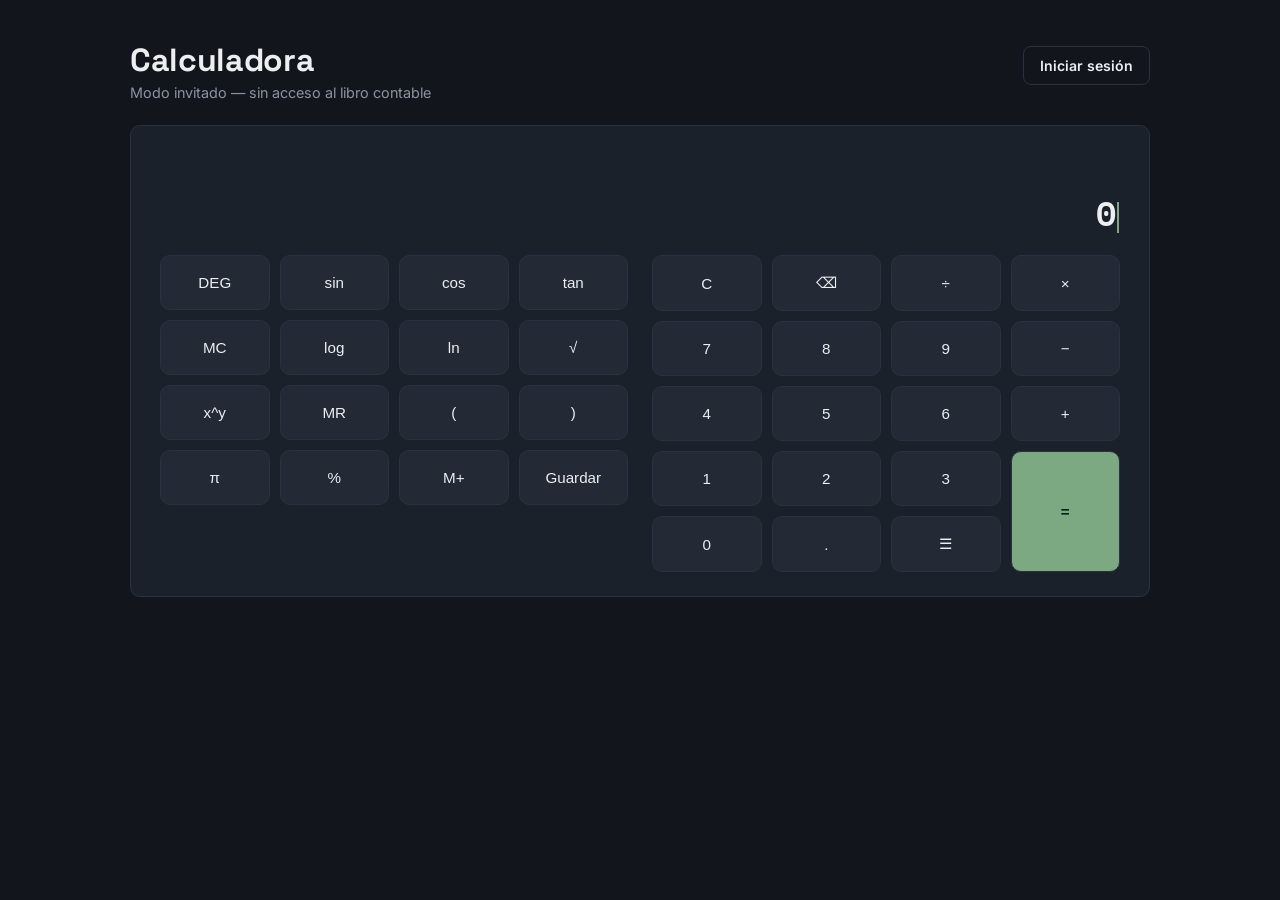
<file: calculadora-invitado.html>
<!DOCTYPE html>
<html lang="es">
<head>
<meta charset="UTF-8">
<meta name="color-scheme" content="dark">
<style>html{background:#16222c}</style>
<meta name="viewport" content="width=device-width, initial-scale=1.0">
<title>Libro — Calculadora (invitado)</title>
<link rel="stylesheet" href="css/variables.css">
<link rel="stylesheet" href="css/style.css">
<link rel="manifest" href="manifest.json">
<meta name="theme-color" content="#16222c">
<link rel="apple-touch-icon" href="icons/icon-192.png">
</head>
<body>
<script>if ("serviceWorker" in navigator) navigator.serviceWorker.register("sw.js");</script>
<div style="max-width:1100px;margin:0 auto;padding:var(--space-5)">
    <div class="topbar">
      <div>
        <h1>Calculadora</h1>
        <div class="sub">Modo invitado — sin acceso al libro contable</div>
      </div>
      <a href="index.html" class="btn btn-secondary" style="text-decoration:none">Iniciar sesión</a>
    </div>

    <div class="card calc-card" style="position:relative">
      <div class="calc-wrap">
      <div class="calc-display-frame">
        <div id="calc-display" class="figure">0</div>
      </div>

      <div class="calc-cols">
        <div class="calc-grid" id="calc-sci">
          <button data-op="deg">DEG</button>
          <button data-fn="sin(">sin</button>
          <button data-fn="cos(">cos</button>
          <button data-fn="tan(">tan</button>
          <button data-action="clear-mem">MC</button>

          <button data-fn="log(">log</button>
          <button data-fn="ln(">ln</button>
          <button data-fn="sqrt(">√</button>
          <button data-op="^">x^y</button>
          <button data-action="mem-recall">MR</button>

          <button data-op="(" id="calc-open-paren">(</button>
          <button data-op=")" id="calc-close-paren">)</button>
          <button data-op="pi">π</button>
          <button data-op="%">%</button>
          <button data-action="mem-add">M+</button>

          <button data-action="open-save">Guardar</button>
        </div>

        <div class="calc-grid" id="calc-basic">
          <button data-action="clear">C</button>
          <button data-action="back">⌫</button>
          <button data-op="/">÷</button>
          <button data-op="*">×</button>

          <button data-op="7">7</button>
          <button data-op="8">8</button>
          <button data-op="9">9</button>
          <button data-op="-">−</button>

          <button data-op="4">4</button>
          <button data-op="5">5</button>
          <button data-op="6">6</button>
          <button data-op="+">+</button>

          <button data-op="1">1</button>
          <button data-op="2">2</button>
          <button data-op="3">3</button>
          <button data-action="equals" class="calc-eq" style="grid-row: span 2">=</button>

          <button data-op="0">0</button>
          <button data-op=".">.</button>
          <button data-action="open-list">☰</button>
        </div>
      </div>
      </div>

      <!-- Ventanita para guardar la operación actual -->
      <div id="calc-save-modal" class="calc-modal" style="display:none">
        <div class="calc-modal-box">
          <h3 style="margin-bottom:var(--space-3)">Guardar operación</h3>
          <form id="calc-save-form">
            <input id="calc-save-name" placeholder="Nombre (ej. IVA)" required>
            <div style="display:flex;gap:8px;margin-top:var(--space-2)">
              <button class="btn" type="submit" style="flex:1">Guardar</button>
              <button class="btn btn-secondary" type="button" id="calc-save-cancel" style="flex:1">Cancelar</button>
            </div>
          </form>
        </div>
      </div>

      <!-- Ventanita con la lista de operaciones guardadas -->
      <div id="calc-list-modal" class="calc-modal" style="display:none">
        <div class="calc-modal-box">
          <h3 style="margin-bottom:var(--space-3)">Frecuentes</h3>
          <div id="calc-frequent"></div>
          <button class="btn btn-secondary btn-block" type="button" id="calc-list-close" style="margin-top:var(--space-3)">Cerrar</button>
        </div>
      </div>
    </div>
  </div>
<script>
/* ============================================
   Modelo de datos: "cells" — cada carácter que se puede insertar o
   borrar en cualquier posición mediante un CURSOR de texto real (como en
   un input normal), no un bloque fijo por número.
   - dígitos/punto: una celda por carácter (editable de a uno)
   - operadores/funciones/paréntesis/pi: una celda atómica (no se parte)
   ============================================ */
let cells = [];
let cursor = 0; // posición del cursor (0..cells.length): dónde se inserta lo próximo que se escriba
let deg = true; // grados por defecto (más intuitivo que radianes)
let memory = 0;

const dispEl = document.getElementById("calc-display");

function toRad(x) { return deg ? x * Math.PI / 180 : x; }
const sin = x => Math.sin(toRad(x));
const cos = x => Math.cos(toRad(x));
const tan = x => Math.tan(toRad(x));
const log = x => Math.log10(x);
const ln = x => Math.log(x);
const sqrt = x => Math.sqrt(x);
const pi = Math.PI;

function isDigitChar(ch) { return /^[0-9.]$/.test(ch); }

function exprString() {
  return cells.map(c => c.op).join("");
}

function insertAtCursor(op, label) {
  cells.splice(cursor, 0, { op, label, kind: isDigitChar(op) ? "digit" : "atom" });
  cursor++;
  render();
}

function backspaceAtCursor() {
  if (cursor === 0) return;
  cells.splice(cursor - 1, 1);
  cursor--;
  render();
}

function deleteForward() {
  if (cursor >= cells.length) return;
  cells.splice(cursor, 1);
  render();
}

function moveCursor(delta) {
  cursor = Math.max(0, Math.min(cells.length, cursor + delta));
  render();
}

function groupCells() {
  const groups = [];
  let i = 0;
  while (i < cells.length) {
    if (cells[i].kind === "digit") {
      const start = i;
      while (i < cells.length && cells[i].kind === "digit") i++;
      groups.push({ type: "num", start, end: i });
    } else {
      groups.push({ type: "atom", start: i, end: i + 1 });
      i++;
    }
  }
  return groups;
}

const BRACKET_OPEN = ["(", "[", "{"];
const BRACKET_CLOSE = [")", "]", "}"];
function computeBracketLevels() {
  const levels = new Array(cells.length).fill(null);
  let depth = 0;
  cells.forEach((c, i) => {
    if (c.op === "(") { depth++; levels[i] = depth; }
    else if (c.op === ")") { levels[i] = depth; depth = Math.max(0, depth - 1); }
  });
  return levels;
}
function bracketChar(op, level) {
  const idx = ((level || 1) - 1) % 3;
  return op === "(" ? BRACKET_OPEN[idx] : BRACKET_CLOSE[idx];
}

function renderDigits(start, end) {
  // OJO: solo revisa el cursor ANTES de cada dígito (i < end), nunca
  // después del último — esa posición la cubre quien venga después (el
  // siguiente grupo, o el chequeo final de renderHTML). Si aquí también
  // se revisara "después del último dígito", se dibujaría el cursor DOS
  // veces cuando cae justo en ese límite.
  let html = "";
  for (let i = start; i < end; i++) {
    if (i === cursor) html += `<span class="calc-cursor"></span>`;
    html += `<span class="calc-cell" data-i="${i}">${cells[i].label}</span>`;
  }
  return html;
}

function renderAtom(g, levels) {
  const cell = cells[g.start];
  const label = (cell.op === "(" || cell.op === ")") ? bracketChar(cell.op, levels[g.start]) : cell.label;
  let html = "";
  if (cursor === g.start) html += `<span class="calc-cursor"></span>`;
  html += `<span class="calc-cell" data-i="${g.start}">${label}</span>`;
  return html;
}

function renderHTML() {
  if (!cells.length) return `0<span class="calc-cursor"></span>`;
  const groups = groupCells();
  const levels = computeBracketLevels();
  let html = "";
  let gi = 0;
  while (gi < groups.length) {
    const g = groups[gi], g1 = groups[gi + 1], g2 = groups[gi + 2];
    if (g.type === "num" && g1 && g1.type === "atom" && cells[g1.start].op === "/" && g2 && g2.type === "num") {
      const midCur = cursor === g.end ? `<span class="calc-cursor"></span>` : "";
      html += `<span class="frac"><span class="num">${renderDigits(g.start, g.end)}${midCur}</span><span class="den">${renderDigits(g2.start, g2.end)}</span></span>`;
      gi += 3; continue;
    }
    if (g.type === "num" && g1 && g1.type === "atom" && cells[g1.start].op === "^" && g2 && g2.type === "num") {
      const midCur = cursor === g.end ? `<span class="calc-cursor"></span>` : "";
      html += `${renderDigits(g.start, g.end)}${midCur}<sup>${renderDigits(g2.start, g2.end)}</sup>`;
      gi += 3; continue;
    }
    if (g.type === "num") { html += renderDigits(g.start, g.end); gi++; continue; }
    html += renderAtom(g, levels);
    gi++;
  }
  if (cursor === cells.length) html += `<span class="calc-cursor"></span>`;
  return html;
}

function render() {
  dispEl.innerHTML = renderHTML();
  dispEl.scrollLeft = dispEl.scrollWidth;
  dispEl.querySelectorAll(".calc-cell").forEach(el => {
    el.addEventListener("click", () => { cursor = parseInt(el.dataset.i) + 1; render(); });
  });
}
dispEl.addEventListener("click", (e) => {
  if (e.target === dispEl) { cursor = cells.length; render(); }
});

function evaluate() {
  if (!cells.length) return;
  try {
    const safe = exprString().replace(/\^/g, "**");
    const result = Function("sin", "cos", "tan", "log", "ln", "sqrt", "pi", `"use strict"; return (${safe})`)(sin, cos, tan, log, ln, sqrt, pi);
    if (typeof result !== "number" || !isFinite(result)) throw new Error("resultado inválido");
    const rounded = parseFloat(result.toPrecision(15));
    cells = String(rounded).split("").map(ch => ({ op: ch, label: ch, kind: isDigitChar(ch) ? "digit" : "atom" }));
    cursor = cells.length;
    render();
  } catch (err) {
    dispEl.textContent = "Error";
    cells = []; cursor = 0;
  }
}

// ---------- Botones científicos ----------
document.getElementById("calc-sci").addEventListener("click", (e) => {
  const btn = e.target.closest("button");
  if (!btn) return;
  if (btn.dataset.op === "deg") {
    deg = !deg;
    btn.classList.toggle("active-toggle", deg);
    btn.textContent = deg ? "DEG" : "RAD";
    return;
  }
  if (btn.dataset.action === "mem-add") { evaluate(); memory += parseFloat(exprString()) || 0; return; }
  if (btn.dataset.action === "mem-recall") { String(memory).split("").forEach(ch => insertAtCursor(ch, ch)); return; }
  if (btn.dataset.action === "clear-mem") { memory = 0; return; }
  if (btn.dataset.action === "open-save") {
    if (!cells.length) return;
    document.getElementById("calc-save-modal").style.display = "flex";
    document.getElementById("calc-save-name").focus();
    return;
  }
  if (btn.dataset.fn) { insertAtCursor(btn.dataset.fn, btn.textContent + "("); return; }
  if (btn.dataset.op === "pi") { insertAtCursor("pi", "π"); return; }
  if (btn.dataset.op) { insertAtCursor(btn.dataset.op, btn.textContent); return; }
});

// ---------- Botones básicos ----------
document.getElementById("calc-basic").addEventListener("click", (e) => {
  const btn = e.target.closest("button");
  if (!btn) return;
  if (btn.dataset.action === "clear") { cells = []; cursor = 0; render(); return; }
  if (btn.dataset.action === "back") { backspaceAtCursor(); return; }
  if (btn.dataset.action === "equals") { evaluate(); return; }
  if (btn.dataset.action === "open-list") {
    renderFrequent();
    document.getElementById("calc-list-modal").style.display = "flex";
    return;
  }
  if (btn.dataset.op) { insertAtCursor(btn.dataset.op, btn.textContent); return; }
});

// ---------- Teclado físico (PC): fila de números Y numpad, flechas, etc ----------
const KEY_OP = {
  "+": ["+", "+"], "-": ["-", "−"], "*": ["*", "×"], "/": ["/", "÷"], "^": ["^", "^"],
  "(": ["(", "("], ")": [")", ")"],
};
window.addEventListener("keydown", (e) => {
  if (e.target.tagName === "INPUT") return;
  if (isDigitChar(e.key)) { e.preventDefault(); insertAtCursor(e.key, e.key); return; }
  if (KEY_OP[e.key]) { e.preventDefault(); insertAtCursor(...KEY_OP[e.key]); return; }
  if (e.key === "Enter" || e.key === "=") { e.preventDefault(); evaluate(); return; }
  if (e.key === "Backspace") { e.preventDefault(); backspaceAtCursor(); return; }
  if (e.key === "Delete") { e.preventDefault(); deleteForward(); return; }
  if (e.key === "ArrowLeft") { e.preventDefault(); moveCursor(-1); return; }
  if (e.key === "ArrowRight") { e.preventDefault(); moveCursor(1); return; }
  if (e.key === "Escape") { e.preventDefault(); cells = []; cursor = 0; render(); return; }
});

// ---------- Operaciones frecuentes ----------
// Modo invitado: no hay usuario ni sesión, así que esto se guarda SOLO en
// este dispositivo/navegador (localStorage), no se sincroniza con nadie.
const FREQ_KEY = "calc-guest-frequent-ops";
function getFrequent() {
  try { return JSON.parse(localStorage.getItem(FREQ_KEY)) || []; } catch { return []; }
}
function saveFrequent(list) { localStorage.setItem(FREQ_KEY, JSON.stringify(list)); }

function renderFrequent() {
  const list = getFrequent();
  const wrap = document.getElementById("calc-frequent");
  wrap.innerHTML = list.length ? "" : '<span style="color:var(--text-muted);font-size:.82rem">Aún no guardas ninguna</span>';
  list.forEach((op, i) => {
    const chip = document.createElement("div");
    chip.className = "calc-freq-chip";
    chip.innerHTML = `<span>${op.name}</span><button data-i="${i}" title="Eliminar">✕</button>`;
    chip.querySelector("span").addEventListener("click", () => {
      op.cells.forEach(c => { cells.splice(cursor, 0, { ...c }); cursor++; });
      render();
      document.getElementById("calc-list-modal").style.display = "none";
    });
    chip.querySelector("button").addEventListener("click", (e) => {
      e.stopPropagation();
      const l = getFrequent(); l.splice(i, 1); saveFrequent(l); renderFrequent();
    });
    wrap.appendChild(chip);
  });
}

document.getElementById("calc-save-form").addEventListener("submit", (e) => {
  e.preventDefault();
  if (!cells.length) return;
  const nameEl = document.getElementById("calc-save-name");
  const list = getFrequent();
  list.push({ name: nameEl.value.trim(), cells: cells.map(c => ({ ...c })) });
  saveFrequent(list);
  nameEl.value = "";
  document.getElementById("calc-save-modal").style.display = "none";
});
document.getElementById("calc-save-cancel").addEventListener("click", () => {
  document.getElementById("calc-save-modal").style.display = "none";
});
document.getElementById("calc-list-close").addEventListener("click", () => {
  document.getElementById("calc-list-modal").style.display = "none";
});

render();
</script>
</body>
</html>
</file>
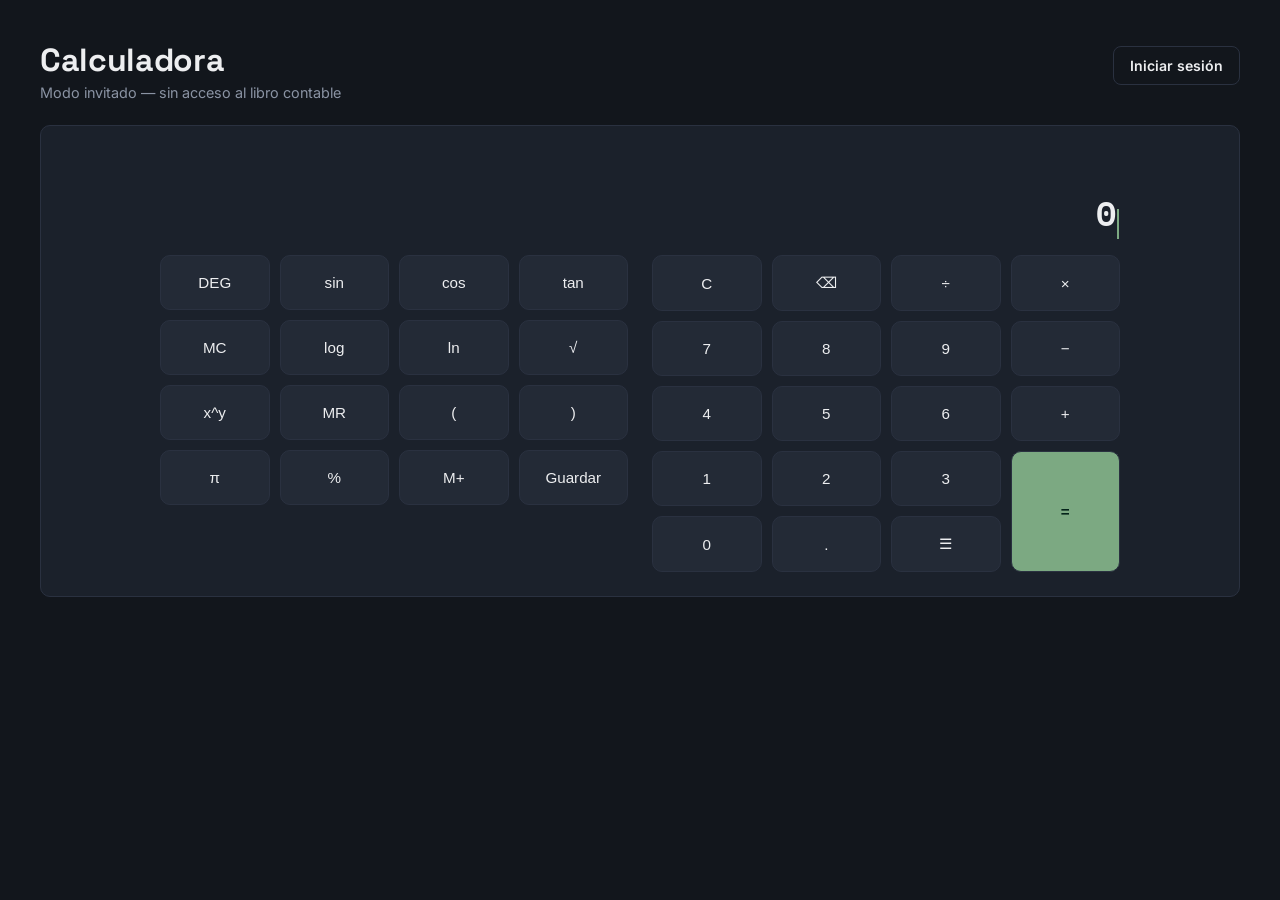
<file: calculadora-invitadom.html>
<!DOCTYPE html>
<html lang="es">
<head>
<meta charset="UTF-8">
<meta name="color-scheme" content="dark">
<style>html{background:#16222c}</style>
<meta name="viewport" content="width=device-width, initial-scale=1.0">
<title>Libro — Calculadora (invitado)</title>
<link rel="stylesheet" href="css/variables.css">
<link rel="stylesheet" href="css/style.css">
<link rel="manifest" href="manifest.json">
<meta name="theme-color" content="#16222c">
<link rel="apple-touch-icon" href="icons/icon-192.png">
</head>
<body>
<script>if ("serviceWorker" in navigator) navigator.serviceWorker.register("sw.js");</script>
<div class="app-shell">
  <main class="main" style="margin-left:0;max-width:100%">
    <div class="topbar">
      <div>
        <h1>Calculadora</h1>
        <div class="sub">Modo invitado — sin acceso al libro contable</div>
      </div>
      <a href="index.html" class="btn btn-secondary" style="text-decoration:none">Iniciar sesión</a>
    </div>

    <div class="card calc-card" style="position:relative">
      <div class="calc-wrap">
      <div id="calc-display" class="figure" style="height:5.2rem;display:flex;align-items:flex-end;justify-content:flex-end;font-size:2.1rem;margin:6px 0 var(--space-3);white-space:nowrap;overflow-x:auto;overflow-y:hidden">0</div>

      <div class="calc-cols">
        <div class="calc-grid" id="calc-sci">
          <button data-op="deg">DEG</button>
          <button data-fn="sin(">sin</button>
          <button data-fn="cos(">cos</button>
          <button data-fn="tan(">tan</button>
          <button data-action="clear-mem">MC</button>

          <button data-fn="log(">log</button>
          <button data-fn="ln(">ln</button>
          <button data-fn="sqrt(">√</button>
          <button data-op="^">x^y</button>
          <button data-action="mem-recall">MR</button>

          <button data-op="(" id="calc-open-paren">(</button>
          <button data-op=")" id="calc-close-paren">)</button>
          <button data-op="pi">π</button>
          <button data-op="%">%</button>
          <button data-action="mem-add">M+</button>

          <button data-action="open-save">Guardar</button>
        </div>

        <div class="calc-grid" id="calc-basic">
          <button data-action="clear">C</button>
          <button data-action="back">⌫</button>
          <button data-op="/">÷</button>
          <button data-op="*">×</button>

          <button data-op="7">7</button>
          <button data-op="8">8</button>
          <button data-op="9">9</button>
          <button data-op="-">−</button>

          <button data-op="4">4</button>
          <button data-op="5">5</button>
          <button data-op="6">6</button>
          <button data-op="+">+</button>

          <button data-op="1">1</button>
          <button data-op="2">2</button>
          <button data-op="3">3</button>
          <button data-action="equals" class="calc-eq" style="grid-row: span 2">=</button>

          <button data-op="0">0</button>
          <button data-op=".">.</button>
          <button data-action="open-list">☰</button>
        </div>
      </div>
      </div>

      <!-- Ventanita para guardar la operación actual -->
      <div id="calc-save-modal" class="calc-modal" style="display:none">
        <div class="calc-modal-box">
          <h3 style="margin-bottom:var(--space-3)">Guardar operación</h3>
          <form id="calc-save-form">
            <input id="calc-save-name" placeholder="Nombre (ej. IVA)" required>
            <div style="display:flex;gap:8px;margin-top:var(--space-2)">
              <button class="btn" type="submit" style="flex:1">Guardar</button>
              <button class="btn btn-secondary" type="button" id="calc-save-cancel" style="flex:1">Cancelar</button>
            </div>
          </form>
        </div>
      </div>

      <!-- Ventanita con la lista de operaciones guardadas -->
      <div id="calc-list-modal" class="calc-modal" style="display:none">
        <div class="calc-modal-box">
          <h3 style="margin-bottom:var(--space-3)">Frecuentes</h3>
          <div id="calc-frequent"></div>
          <button class="btn btn-secondary btn-block" type="button" id="calc-list-close" style="margin-top:var(--space-3)">Cerrar</button>
        </div>
      </div>
    </div>
  </main>

  </main>
</div>
<script>
/* ============================================
   Modelo de datos: "cells" — cada carácter que se puede insertar o
   borrar en cualquier posición mediante un CURSOR de texto real (como en
   un input normal), no un bloque fijo por número.
   - dígitos/punto: una celda por carácter (editable de a uno)
   - operadores/funciones/paréntesis/pi: una celda atómica (no se parte)
   ============================================ */
let cells = [];
let cursor = 0; // posición del cursor (0..cells.length): dónde se inserta lo próximo que se escriba
let deg = true; // grados por defecto (más intuitivo que radianes)
let memory = 0;

const dispEl = document.getElementById("calc-display");

function toRad(x) { return deg ? x * Math.PI / 180 : x; }
const sin = x => Math.sin(toRad(x));
const cos = x => Math.cos(toRad(x));
const tan = x => Math.tan(toRad(x));
const log = x => Math.log10(x);
const ln = x => Math.log(x);
const sqrt = x => Math.sqrt(x);
const pi = Math.PI;

function isDigitChar(ch) { return /^[0-9.]$/.test(ch); }

function exprString() {
  return cells.map(c => c.op).join("");
}

function insertAtCursor(op, label) {
  cells.splice(cursor, 0, { op, label, kind: isDigitChar(op) ? "digit" : "atom" });
  cursor++;
  render();
}

function backspaceAtCursor() {
  if (cursor === 0) return;
  cells.splice(cursor - 1, 1);
  cursor--;
  render();
}

function deleteForward() {
  if (cursor >= cells.length) return;
  cells.splice(cursor, 1);
  render();
}

function moveCursor(delta) {
  cursor = Math.max(0, Math.min(cells.length, cursor + delta));
  render();
}

function groupCells() {
  const groups = [];
  let i = 0;
  while (i < cells.length) {
    if (cells[i].kind === "digit") {
      const start = i;
      while (i < cells.length && cells[i].kind === "digit") i++;
      groups.push({ type: "num", start, end: i });
    } else {
      groups.push({ type: "atom", start: i, end: i + 1 });
      i++;
    }
  }
  return groups;
}

const BRACKET_OPEN = ["(", "[", "{"];
const BRACKET_CLOSE = [")", "]", "}"];
function computeBracketLevels() {
  const levels = new Array(cells.length).fill(null);
  let depth = 0;
  cells.forEach((c, i) => {
    if (c.op === "(") { depth++; levels[i] = depth; }
    else if (c.op === ")") { levels[i] = depth; depth = Math.max(0, depth - 1); }
  });
  return levels;
}
function bracketChar(op, level) {
  const idx = ((level || 1) - 1) % 3;
  return op === "(" ? BRACKET_OPEN[idx] : BRACKET_CLOSE[idx];
}

function renderDigits(start, end) {
  let html = "";
  for (let i = start; i <= end; i++) {
    if (i === cursor) html += `<span class="calc-cursor"></span>`;
    if (i < end) html += `<span class="calc-cell" data-i="${i}">${cells[i].label}</span>`;
  }
  return html;
}

function renderAtom(g, levels) {
  const cell = cells[g.start];
  const label = (cell.op === "(" || cell.op === ")") ? bracketChar(cell.op, levels[g.start]) : cell.label;
  let html = "";
  if (cursor === g.start) html += `<span class="calc-cursor"></span>`;
  html += `<span class="calc-cell" data-i="${g.start}">${label}</span>`;
  return html;
}

function renderHTML() {
  if (!cells.length) return `0<span class="calc-cursor"></span>`;
  const groups = groupCells();
  const levels = computeBracketLevels();
  let html = "";
  let gi = 0;
  while (gi < groups.length) {
    const g = groups[gi], g1 = groups[gi + 1], g2 = groups[gi + 2];
    if (g.type === "num" && g1 && g1.type === "atom" && cells[g1.start].op === "/" && g2 && g2.type === "num") {
      html += `<span class="frac"><span class="num">${renderDigits(g.start, g.end)}</span><span class="den">${renderDigits(g2.start, g2.end)}</span></span>`;
      gi += 3; continue;
    }
    if (g.type === "num" && g1 && g1.type === "atom" && cells[g1.start].op === "^" && g2 && g2.type === "num") {
      html += `${renderDigits(g.start, g.end)}<sup>${renderDigits(g2.start, g2.end)}</sup>`;
      gi += 3; continue;
    }
    if (g.type === "num") { html += renderDigits(g.start, g.end); gi++; continue; }
    html += renderAtom(g, levels);
    gi++;
  }
  if (cursor === cells.length) html += `<span class="calc-cursor"></span>`;
  return html;
}

function render() {
  dispEl.innerHTML = renderHTML();
  dispEl.scrollLeft = dispEl.scrollWidth;
  dispEl.querySelectorAll(".calc-cell").forEach(el => {
    el.addEventListener("click", () => { cursor = parseInt(el.dataset.i) + 1; render(); });
  });
}
dispEl.addEventListener("click", (e) => {
  if (e.target === dispEl) { cursor = cells.length; render(); }
});

function evaluate() {
  if (!cells.length) return;
  try {
    const safe = exprString().replace(/\^/g, "**");
    const result = Function("sin", "cos", "tan", "log", "ln", "sqrt", "pi", `"use strict"; return (${safe})`)(sin, cos, tan, log, ln, sqrt, pi);
    if (typeof result !== "number" || !isFinite(result)) throw new Error("resultado inválido");
    const rounded = parseFloat(result.toPrecision(15));
    cells = String(rounded).split("").map(ch => ({ op: ch, label: ch, kind: isDigitChar(ch) ? "digit" : "atom" }));
    cursor = cells.length;
    render();
  } catch (err) {
    dispEl.textContent = "Error";
    cells = []; cursor = 0;
  }
}

// ---------- Botones científicos ----------
document.getElementById("calc-sci").addEventListener("click", (e) => {
  const btn = e.target.closest("button");
  if (!btn) return;
  if (btn.dataset.op === "deg") {
    deg = !deg;
    btn.classList.toggle("active-toggle", deg);
    btn.textContent = deg ? "DEG" : "RAD";
    return;
  }
  if (btn.dataset.action === "mem-add") { evaluate(); memory += parseFloat(exprString()) || 0; return; }
  if (btn.dataset.action === "mem-recall") { String(memory).split("").forEach(ch => insertAtCursor(ch, ch)); return; }
  if (btn.dataset.action === "clear-mem") { memory = 0; return; }
  if (btn.dataset.action === "open-save") {
    if (!cells.length) return;
    document.getElementById("calc-save-modal").style.display = "flex";
    document.getElementById("calc-save-name").focus();
    return;
  }
  if (btn.dataset.fn) { insertAtCursor(btn.dataset.fn, btn.textContent + "("); return; }
  if (btn.dataset.op === "pi") { insertAtCursor("pi", "π"); return; }
  if (btn.dataset.op) { insertAtCursor(btn.dataset.op, btn.textContent); return; }
});

// ---------- Botones básicos ----------
document.getElementById("calc-basic").addEventListener("click", (e) => {
  const btn = e.target.closest("button");
  if (!btn) return;
  if (btn.dataset.action === "clear") { cells = []; cursor = 0; render(); return; }
  if (btn.dataset.action === "back") { backspaceAtCursor(); return; }
  if (btn.dataset.action === "equals") { evaluate(); return; }
  if (btn.dataset.action === "open-list") {
    renderFrequent();
    document.getElementById("calc-list-modal").style.display = "flex";
    return;
  }
  if (btn.dataset.op) { insertAtCursor(btn.dataset.op, btn.textContent); return; }
});

// ---------- Teclado físico (PC): fila de números Y numpad, flechas, etc ----------
const KEY_OP = {
  "+": ["+", "+"], "-": ["-", "−"], "*": ["*", "×"], "/": ["/", "÷"], "^": ["^", "^"],
  "(": ["(", "("], ")": [")", ")"],
};
window.addEventListener("keydown", (e) => {
  if (e.target.tagName === "INPUT") return;
  if (isDigitChar(e.key)) { e.preventDefault(); insertAtCursor(e.key, e.key); return; }
  if (KEY_OP[e.key]) { e.preventDefault(); insertAtCursor(...KEY_OP[e.key]); return; }
  if (e.key === "Enter" || e.key === "=") { e.preventDefault(); evaluate(); return; }
  if (e.key === "Backspace") { e.preventDefault(); backspaceAtCursor(); return; }
  if (e.key === "Delete") { e.preventDefault(); deleteForward(); return; }
  if (e.key === "ArrowLeft") { e.preventDefault(); moveCursor(-1); return; }
  if (e.key === "ArrowRight") { e.preventDefault(); moveCursor(1); return; }
  if (e.key === "Escape") { e.preventDefault(); cells = []; cursor = 0; render(); return; }
});

// ---------- Operaciones frecuentes ----------
// Modo invitado: no hay usuario ni sesión, así que esto se guarda SOLO en
// este dispositivo/navegador (localStorage), no se sincroniza con nadie.
const FREQ_KEY = "calc-guest-frequent-ops";
function getFrequent() {
  try { return JSON.parse(localStorage.getItem(FREQ_KEY)) || []; } catch { return []; }
}
function saveFrequent(list) { localStorage.setItem(FREQ_KEY, JSON.stringify(list)); }

function renderFrequent() {
  const list = getFrequent();
  const wrap = document.getElementById("calc-frequent");
  wrap.innerHTML = list.length ? "" : '<span style="color:var(--text-muted);font-size:.82rem">Aún no guardas ninguna</span>';
  list.forEach((op, i) => {
    const chip = document.createElement("div");
    chip.className = "calc-freq-chip";
    chip.innerHTML = `<span>${op.name}</span><button data-i="${i}" title="Eliminar">✕</button>`;
    chip.querySelector("span").addEventListener("click", () => {
      op.cells.forEach(c => { cells.splice(cursor, 0, { ...c }); cursor++; });
      render();
      document.getElementById("calc-list-modal").style.display = "none";
    });
    chip.querySelector("button").addEventListener("click", (e) => {
      e.stopPropagation();
      const l = getFrequent(); l.splice(i, 1); saveFrequent(l); renderFrequent();
    });
    wrap.appendChild(chip);
  });
}

document.getElementById("calc-save-form").addEventListener("submit", (e) => {
  e.preventDefault();
  if (!cells.length) return;
  const nameEl = document.getElementById("calc-save-name");
  const list = getFrequent();
  list.push({ name: nameEl.value.trim(), cells: cells.map(c => ({ ...c })) });
  saveFrequent(list);
  nameEl.value = "";
  document.getElementById("calc-save-modal").style.display = "none";
});
document.getElementById("calc-save-cancel").addEventListener("click", () => {
  document.getElementById("calc-save-modal").style.display = "none";
});
document.getElementById("calc-list-close").addEventListener("click", () => {
  document.getElementById("calc-list-modal").style.display = "none";
});

render();
</script>
</body>
</html>
</file>
<file: css/variables.css>
/* ============================================
   SISTEMA DE CAPAS VISUALES — Variables CSS
   Cada variable = una "capa" configurable desde
   la página de Ajustes (settings.html).
   ============================================ */
:root {
  /* Capa: fondo general */
  --bg-base: #12161c;
  --bg-panel: #1b212b;
  --bg-panel-alt: #232a36;

  /* Capa: bordes / contornos */
  --border-color: #2a3140;
  --border-width: 1px;
  --radius: 10px;

  /* Capa: texto */
  --text-primary: #edeef0;
  --text-muted: #8a93a3;
  --font-display: "Space Grotesk", sans-serif;
  --font-body: "Inter", sans-serif;
  --font-mono: "IBM Plex Mono", monospace;

  /* Capa: acentos semánticos */
  --accent-income: #7ca982;   /* ingresos / positivo */
  --accent-expense: #e3a857;  /* gastos / alerta */
  --accent-danger: #d9695f;

  /* Capa: botones */
  --btn-bg: #7ca982;
  --btn-bg-hover: #6b9873;
  --btn-text: #0f1318;
  --btn-border-color: transparent;
  --btn-border-width: 0px;
  --btn-radius: 8px;

  --btn-secondary-bg: transparent;
  --btn-secondary-text: #edeef0;
  --btn-secondary-border-color: #2a3140;
  --btn-secondary-border-width: 1px;

  /* Espaciado base */
  --space-1: 4px;
  --space-2: 8px;
  --space-3: 16px;
  --space-4: 24px;
  --space-5: 40px;
}
</file>
<file: css/style.css>
@import url('https://fonts.googleapis.com/css2?family=Space+Grotesk:wght@500;700&family=Inter:wght@400;500;600&family=IBM+Plex+Mono:wght@400;600&display=swap');

/* Transición suave entre páginas (Chrome/Edge la usan; Safari/Firefox
   simplemente la ignoran y navegan normal, sin necesidad de detectar nada) */
@view-transition {
  navigation: auto;
}

* { box-sizing: border-box; margin: 0; padding: 0; }

html, body {
  height: 100%;
  background: var(--bg-base);
  color: var(--text-primary);
  font-family: var(--font-body);
  -webkit-font-smoothing: antialiased;
}

h1, h2, h3, .display {
  font-family: var(--font-display);
  font-weight: 700;
  letter-spacing: -0.01em;
}

.num { font-family: var(--font-mono); font-variant-numeric: tabular-nums; }
.income { color: var(--accent-income); }
.expense { color: var(--accent-expense); }

a { color: inherit; }

/* ---------- Layout con sidebar ---------- */
.app-shell { display: flex; min-height: 100vh; }

.mobile-topbar { display: none; }
.sidebar-backdrop { display: none; }

.sidebar-inner {
  width: 232px;
  flex-shrink: 0;
  background: var(--bg-panel);
  border-right: var(--border-width) solid var(--border-color);
  padding: var(--space-4) var(--space-3);
  display: flex;
  flex-direction: column;
  gap: var(--space-4);
  position: fixed;
  top: 0;
  left: 0;
  height: 100vh;
  overflow-y: auto;
}

.brand {
  font-family: var(--font-display);
  font-size: 1.15rem;
  display: flex;
  align-items: center;
  gap: var(--space-2);
}
.brand .ledger-mark {
  width: 10px; height: 22px;
  background: repeating-linear-gradient(
    to bottom, var(--accent-income) 0 4px, transparent 4px 8px
  );
  border-radius: 2px;
}
.led-version-wrap { display: inline-flex; flex-direction: column; align-items: center; gap: 2px; }
.app-version { font-size: .58rem; color: var(--text-muted); font-family: var(--font-mono); line-height: 1; white-space: nowrap; }

.nav-list { list-style: none; display: flex; flex-direction: column; gap: 2px; }
.nav-list a {
  display: flex; align-items: center; gap: var(--space-2);
  padding: 10px 12px;
  border-radius: var(--radius);
  text-decoration: none;
  color: var(--text-muted);
  font-size: 0.92rem;
  font-weight: 500;
  transition: background .15s, color .15s;
}
.nav-list a:hover { background: var(--bg-panel-alt); color: var(--text-primary); }
.nav-list a.active { background: var(--bg-panel-alt); color: var(--text-primary); box-shadow: inset 2px 0 0 var(--accent-income); }
.nav-list .ico { width: 18px; text-align: center; opacity: .85; }

.sidebar-footer { margin-top: auto; font-size: .78rem; color: var(--text-muted); }
.sidebar-footer .user-row { display:flex; align-items:center; gap:8px; margin-bottom:8px; }
.avatar {
  width: 28px; height: 28px; border-radius: 50%;
  background: var(--accent-income); color: var(--btn-text);
  display: flex; align-items: center; justify-content: center;
  font-family: var(--font-display); font-size: .8rem; font-weight: 700;
}

.main {
  flex: 1;
  margin-left: 232px;
  padding: var(--space-5) var(--space-5);
  max-width: 1100px;
}

.topbar { display: flex; justify-content: space-between; align-items: baseline; margin-bottom: var(--space-4); }
.topbar .sub { color: var(--text-muted); font-size: .9rem; margin-top: 4px; }

/* ---------- Tarjetas ---------- */
.grid { display: grid; gap: var(--space-3); }
.grid-3 { grid-template-columns: repeat(3, 1fr); }
.grid-2 { grid-template-columns: repeat(2, 1fr); }

.card {
  background: var(--bg-panel);
  border: var(--border-width) solid var(--border-color);
  border-radius: var(--radius);
  padding: var(--space-4);
}
.card h3 { font-size: .85rem; color: var(--text-muted); font-weight: 500; margin-bottom: var(--space-2); }
.card .figure { font-family: var(--font-mono); font-size: 1.9rem; font-weight: 600; }

/* ---------- Botones (capa configurable) ---------- */
.btn {
  display: inline-flex; align-items: center; gap: 6px;
  background: var(--btn-bg);
  color: var(--btn-text);
  border: var(--btn-border-width) solid var(--btn-border-color);
  border-radius: var(--btn-radius);
  padding: 10px 16px;
  font-family: var(--font-body);
  font-weight: 600;
  font-size: .88rem;
  cursor: pointer;
  transition: filter .15s, transform .1s;
}
.btn:hover { filter: brightness(1.08); }
.btn:active { transform: scale(.98); }
.btn-secondary {
  background: var(--btn-secondary-bg);
  color: var(--btn-secondary-text);
  border: var(--btn-secondary-border-width) solid var(--btn-secondary-border-color);
}
.btn-danger { background: var(--accent-danger); color: #fff; }
.btn-block { width: 100%; justify-content: center; }

/* ---------- Formulario compacto en fila ---------- */
.form-row {
  display: flex;
  flex-wrap: wrap;
  gap: var(--space-3);
  align-items: flex-end;
}
.form-row > div { min-width: 130px; }
.form-row label { margin-bottom: 6px; }
.form-row input, .form-row select { margin-bottom: 0; width: 100%; }
@media (max-width: 700px) {
  .form-row > div { flex: 1 1 100%; }
}

/* ---------- Formularios ---------- */
label { display: block; font-size: .82rem; color: var(--text-muted); margin-bottom: 6px; }
input, select, textarea {
  width: 100%;
  background: var(--bg-panel-alt);
  border: var(--border-width) solid var(--border-color);
  border-radius: var(--radius);
  color: var(--text-primary);
  padding: 10px 12px;
  font-family: var(--font-body);
  font-size: .92rem;
  margin-bottom: var(--space-3);
}
textarea { min-height: 90px; }
input:focus, select:focus, textarea:focus, .btn:focus-visible {
  outline: 2px solid var(--accent-income);
  outline-offset: 1px;
}
input[type="color"] { padding: 3px; height: 40px; cursor: pointer; }

/* ---------- Tablas tipo "libro mayor" ---------- */
table { width: 100%; border-collapse: collapse; }
th {
  text-align: left; font-size: .76rem; text-transform: uppercase;
  letter-spacing: .04em; color: var(--text-muted); font-weight: 500;
  padding: 8px 10px; border-bottom: var(--border-width) solid var(--border-color);
}
td {
  padding: 12px 10px;
  border-bottom: 1px dashed var(--border-color);
  font-size: .92rem;
}
tr:last-child td { border-bottom: none; }
tr.date-sep td {
  background: var(--bg-panel-alt);
  font-weight: 600;
  font-size: .8rem;
  text-transform: uppercase;
  letter-spacing: .03em;
  color: var(--text-muted);
  padding: 8px 10px;
  border-bottom: var(--border-width) solid var(--border-color);
}

/* ---------- Auth (login) ---------- */
.auth-wrap {
  min-height: 100vh; display: flex; align-items: center; justify-content: center;
  background: var(--bg-base);
  padding: var(--space-3);
}
.auth-card {
  width: 100%; max-width: 380px;
  background: var(--bg-panel);
  border: var(--border-width) solid var(--border-color);
  border-radius: var(--radius);
  padding: var(--space-5) var(--space-4);
}
.auth-card .brand { justify-content: center; margin-bottom: var(--space-4); font-size: 1.3rem; }
.tab-row { display: flex; gap: 8px; margin-bottom: var(--space-4); }
.tab-btn {
  flex: 1; padding: 10px 12px; text-align: center; border-radius: var(--radius);
  background: var(--bg-panel-alt); color: var(--text-muted); cursor: pointer; font-size: .92rem;
  border: var(--border-width) solid transparent; box-sizing: border-box;
}
.tab-btn.active { color: var(--text-primary); box-shadow: inset 0 0 0 1px var(--accent-income); }
.checkbox-row { display: flex; align-items: center; gap: 8px; margin: -6px 0 var(--space-3); font-size: .85rem; color: var(--text-muted); }
.checkbox-row input { width: auto; margin: 0; }
.error-msg { color: var(--accent-danger); font-size: .82rem; margin: -8px 0 12px; min-height: 1em; }

/* ---------- Config panel (settings) ---------- */
.config-row { display: flex; align-items: center; justify-content: space-between; gap: var(--space-3); padding: 12px 0; border-bottom: 1px dashed var(--border-color); }
.config-row:last-child { border-bottom: none; }
.config-row .label-block { font-size: .9rem; }
.config-row .label-block small { display: block; color: var(--text-muted); font-size: .76rem; margin-top: 2px; }
.config-row input[type="color"] { width: 60px; margin: 0; }
.config-row input[type="range"] { width: 140px; margin: 0; }

.empty-state { text-align: center; padding: var(--space-5) 0; color: var(--text-muted); }
.badge { display: inline-block; padding: 2px 8px; border-radius: 20px; font-size: .74rem; background: var(--bg-panel-alt); color: var(--text-muted); }

/* ---------- Calculadora ---------- */
.calc-card { }
.calc-wrap { width: 100%; max-width: 420px; margin: 0 auto; }
#calc-display { scrollbar-width: thin; }
#calc-display::-webkit-scrollbar { height: 4px; }
#calc-display::-webkit-scrollbar-thumb { background: var(--border-color); border-radius: 2px; }
#calc-display::-webkit-scrollbar-track { background: transparent; }
.calc-cols { display: flex; flex-direction: column; }
@media (min-width: 800px) {
  .calc-wrap { max-width: 960px; }
  .calc-grid button { padding: 26px 8px; font-size: 1.3rem; }
  .calc-display-frame { min-height: 8rem; }
  #calc-display { font-size: 3.4rem; }
  .calc-cols { flex-direction: row; gap: 24px; align-items: flex-start; }
  .calc-cols > .calc-grid { flex: 1; margin-bottom: 0; }
}
/* El marco solo da una ALTURA MÍNIMA (no recorta) — una fracción es más
   alta que una línea normal y nunca debe cortarse por arriba */
.calc-display-frame { min-height: 5.2rem; display: flex; align-items: flex-end; margin: 6px 0 var(--space-3); }
#calc-display { width: 100%; min-width: 0; text-align: right; font-size: 2.1rem; white-space: nowrap; overflow-x: auto; overflow-y: hidden; }
/* Los botones son parejos porque ninguno envuelve texto a 2 líneas */
.calc-grid { display: grid; grid-template-columns: repeat(4, 1fr); gap: 10px; margin-bottom: var(--space-3); }
.calc-grid button {
  padding: 18px 4px;
  border-radius: var(--radius);
  border: var(--border-width) solid var(--border-color);
  background: var(--bg-panel-alt);
  color: var(--text-primary);
  font-size: .95rem;
  white-space: nowrap;
  cursor: pointer;
}
.calc-grid button:active { box-shadow: inset 0 0 0 1px var(--accent-income); }
.calc-grid button.calc-eq { background: var(--accent-income); color: #04231a; font-weight: 600; }
.calc-grid button.active-toggle { box-shadow: inset 0 0 0 1px var(--accent-income); color: var(--accent-income); }

/* División mostrada como fracción de verdad (numerador arriba, línea, denominador abajo) */
#calc-display .frac {
  display: inline-flex; flex-direction: column; align-items: center;
  vertical-align: middle; margin: 0 4px; line-height: 1.2; font-size: .62em;
}
#calc-display .frac .num { padding: 0 4px 3px; border-bottom: 2px solid currentColor; }
#calc-display .frac .den { padding: 3px 4px 0; }
#calc-display sup { font-size: .6em; vertical-align: super; }

/* Cursor de texto real, parpadeante */
.calc-cursor {
  display: inline-block; width: 2px; height: .9em; background: var(--accent-income);
  vertical-align: middle; margin: 0 1px; animation: calc-blink 1s step-end infinite;
}
@keyframes calc-blink { 50% { opacity: 0; } }
.calc-cell { cursor: pointer; border-radius: 3px; padding: 0 3px; margin: 0 -1px; }
.calc-cell:hover, .calc-cell:active { background: var(--bg-panel-alt); }

.calc-modal {
  position: absolute; inset: 0; z-index: 60;
  background: rgba(0,0,0,.55);
  display: flex; align-items: center; justify-content: center;
  border-radius: var(--radius);
}
.calc-modal-box {
  background: var(--bg-panel); border: var(--border-width) solid var(--border-color);
  border-radius: var(--radius); padding: var(--space-4); width: 90%; max-width: 320px;
}

.calc-freq-chip {
  display: flex; align-items: center; justify-content: space-between; gap: 8px;
  padding: 10px 12px; border-radius: var(--radius);
  background: var(--bg-panel-alt); border: var(--border-width) solid var(--border-color);
  margin-bottom: 8px; cursor: pointer;
}
.calc-freq-chip > span:first-child { overflow: hidden; text-overflow: ellipsis; white-space: nowrap; min-width: 0; }
.calc-freq-chip button {
  background: none; border: none; color: var(--accent-danger); cursor: pointer; font-size: .85rem; padding: 0; flex-shrink: 0;
}

.color-palette { display: grid; grid-template-columns: repeat(10, 1fr); gap: 6px; margin-bottom: var(--space-3); }
.color-swatch {
  width: 100%; aspect-ratio: 1;
  border-radius: 6px;
  border: 2px solid transparent;
  cursor: pointer;
  padding: 0;
}
.color-swatch.active { border-color: var(--text-primary); box-shadow: 0 0 0 2px var(--bg-panel); }
.palette-popover {
  position: absolute;
  z-index: 60;
  background: var(--bg-panel);
  border: var(--border-width) solid var(--border-color);
  border-radius: var(--radius);
  padding: 10px;
  width: 220px;
  box-shadow: 0 8px 24px rgba(0,0,0,.35);
}
.month-grid { display: grid; grid-template-columns: repeat(4, 1fr); gap: var(--space-2); }
.month-box {
  background: var(--bg-panel-alt);
  border: var(--border-width) solid var(--border-color);
  border-radius: var(--radius);
  padding: 10px 12px;
  cursor: pointer;
  transition: box-shadow .15s;
}
.month-box:hover { box-shadow: inset 0 0 0 1px var(--accent-income); }
.month-box.open { box-shadow: inset 0 0 0 1px var(--accent-income); }
.month-box-head { display: flex; justify-content: space-between; align-items: center; font-size: .88rem; }
.month-box-detail { display: none; margin-top: 10px; padding-top: 10px; border-top: 1px dashed var(--border-color); font-size: .82rem; }
.month-box-detail > div { margin-bottom: 4px; }
.month-box.open .month-box-detail { display: block; }

@media (max-width: 800px) {
  .app-shell { display: block; }
  .main { margin-left: 0; padding: var(--space-3); padding-top: calc(56px + var(--space-3)); max-width: 100%; }

  /* Topbar fija: el propio logo "Libro" es el botón de menú */
  .mobile-topbar {
    display: flex;
    align-items: center;
    justify-content: space-between;
    position: fixed;
    top: 0; left: 0; right: 0;
    height: 56px;
    padding: 0 var(--space-3);
    background: var(--bg-panel);
    border-bottom: var(--border-width) solid var(--border-color);
    z-index: 30;
  }
  .mobile-topbar .brand { font-size: 1.05rem; }

  .brand-toggle {
    background: transparent;
    border: none;
    padding: 0;
    cursor: pointer;
    color: inherit;
    font: inherit;
  }

  /* El sidebar de escritorio se convierte en un drawer que entra desde la izquierda */
  .sidebar-inner {
    position: fixed;
    top: 0; left: 0;
    width: 240px;
    height: 100vh;
    height: 100dvh;
    transform: translateX(-100%);
    transition: transform .2s ease;
    z-index: 50;
    overflow-y: auto;
  }
  .sidebar-inner.open { transform: translateX(0); }
  .sidebar-inner .brand { display: none; } /* ya está en la topbar móvil */

  .sidebar-backdrop {
    display: block;
    position: fixed;
    inset: 0;
    background: rgba(0,0,0,.5);
    opacity: 0;
    pointer-events: none;
    transition: opacity .2s ease;
    z-index: 40;
  }
  .sidebar-backdrop.open { opacity: 1; pointer-events: auto; }

  /* Siempre visible justo debajo de los enlaces, sin depender de anclarse
     al fondo del drawer (eso fallaba con la barra de direcciones móvil) */
  .sidebar-footer { display: block; margin-top: var(--space-4); padding-bottom: var(--space-4); }

  .grid-3, .grid-2 { grid-template-columns: 1fr; }

  h1 { font-size: 1.3rem; }
  .topbar { flex-direction: column; align-items: flex-start; gap: var(--space-2); }
  .card { padding: var(--space-3); }

  /* Tablas: scroll horizontal en vez de aplastarse */
  table { display: block; overflow-x: auto; white-space: nowrap; -webkit-overflow-scrolling: touch; }
  th, td { padding: 10px 8px; font-size: .85rem; }

  .month-grid { grid-template-columns: repeat(2, 1fr); }
  .color-palette { grid-template-columns: repeat(6, 1fr); }
}
</file>
